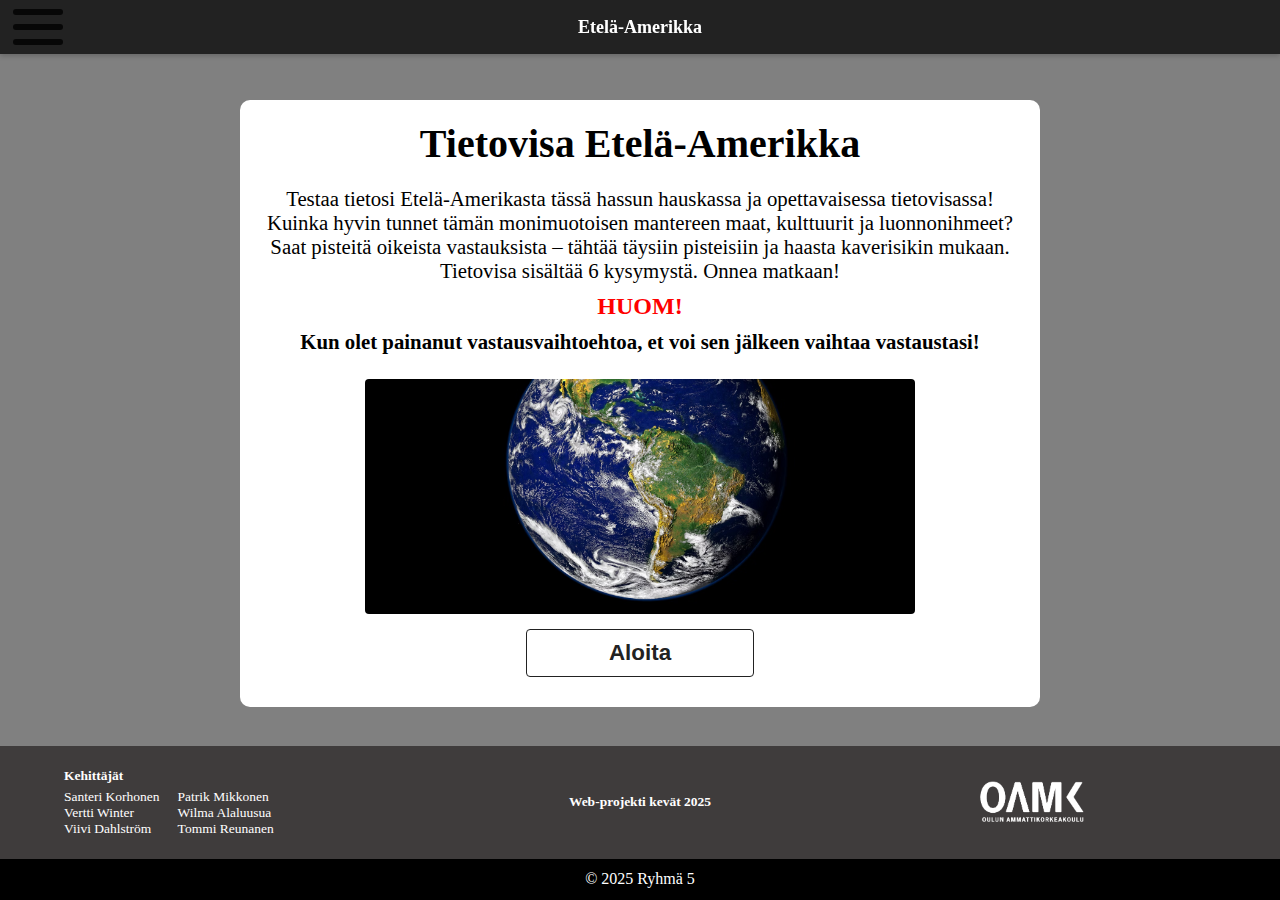
<file: etela-amerikka/ea.html>
<!DOCTYPE html>
<html lang="en">
<head>
    <meta charset="UTF-8">
    <meta name="viewport" content="width=device-width, initial-scale=1.0">
    <title>Etela-Amerikka</title>
    <link rel="stylesheet" href="../css/index.css">
    <link rel="stylesheet" href="../etela-amerikka/ea.css">
    <script src="../js/index.js" defer ></script>
</head>
<body>
    <!--HAMBURGER MENU-->
  <div class="off-screen-menu">
    <ul>
      <li><a href="../index.html">Koti</a></li>
      <li><a href="../pages/info.html">Info</a></li>
      <li><a href="../pages/overview.html">Yhteenveto</a></li>
      <li><a href="../etela-amerikka/ea.html">Etelä-Amerikka</a></li>
    </ul>
  </div>
<nav>
<p></p>
<div class="ham-menu">
    <span></span>
    <span></span>
    <span></span>
</div>
</nav>
<main>
<!--GAME STRATS HERE-->
<div id="start-screen">
  <h1>Tietovisa Etelä-Amerikka</h1>
  <p>Testaa tietosi Etelä-Amerikasta tässä  hassun hauskassa ja opettavaisessa tietovisassa! 
  Kuinka hyvin tunnet tämän monimuotoisen mantereen maat, kulttuurit ja luonnonihmeet? Saat pisteitä oikeista 
  vastauksista – tähtää täysiin pisteisiin ja haasta kaverisikin mukaan. Tietovisa sisältää 6 kysymystä. Onnea matkaan!</p>
  <h3>HUOM!</h3>
  <p> Kun olet painanut vastausvaihtoehtoa, et voi sen jälkeen vaihtaa vastaustasi!</p>
  <img src="../etela-amerikka/images/LRG_GettyImages-91098132.avif" alt="Etelä-Amerikka" class="image">
  <div style="text-align: center;">
    <button id="start-btn">Aloita</button>
  </div>
</div>
<div class="app" id="quiz-container" style="display: none;">
  <h1>MAANOSAMESTARI</h1>
  <div class="quiz">
    <h2 id="question"></h2> <!-- QUESTION WILL APPEAR HERE -->
    <div id="answer-buttons">
      <button class="btn"></button>
      <button class="btn"></button>
      <button class="btn"></button>
      <button class="btn"></button>
    </div>
    <button id="next-btn">Seuraava</button>
  </div>
</div>
<script src="../etela-amerikka/ea.js"></script>
</main>
<footer>
  <div class="info-footer">
    <div class="developers">
      <strong>Kehittäjät</strong>
      <div class="developer-list">
        <div class="column">
          <p>Santeri Korhonen</p>
          <p>Vertti Winter</p>
          <p>Viivi Dahlström</p>
        </div>
        <div class="column">
          <p>Patrik Mikkonen</p>
          <p>Wilma Alaluusua</p>
          <p>Tommi Reunanen</p>
        </div>
      </div>
    </div>
    <div class="project">
      <strong>Web-projekti kevät 2025</strong>
    </div>
    <div class="logo">
      <img src="../etela-amerikka/images/oamk-logo.png" alt="OAMK Logo">
    </div>
  </div>
  <div class="cr-footer">
    <p>&copy; 2025 Ryhmä 5</p>
  </div>
</footer>
</body>
</html>
</file>
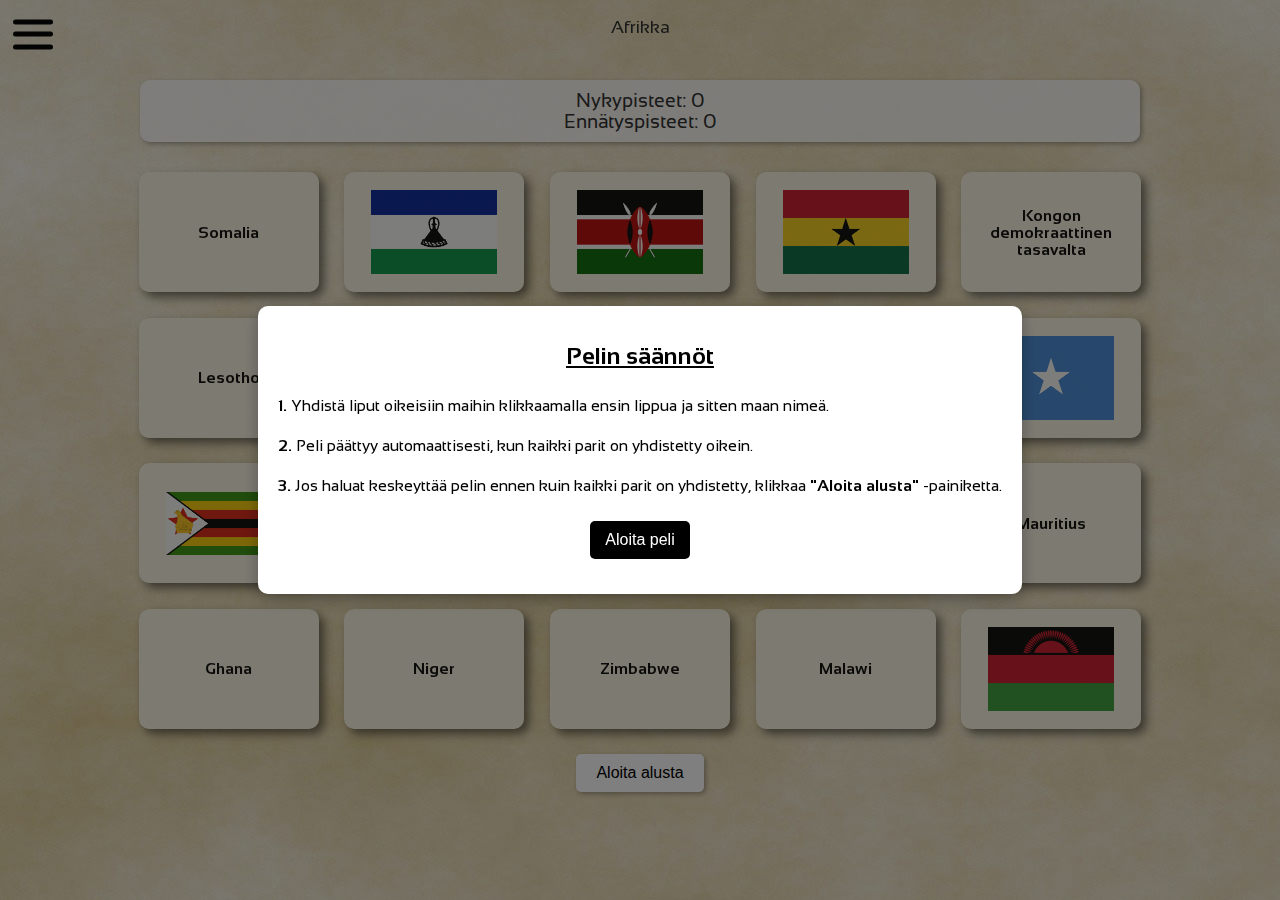
<file: pages/africa.html>
<!DOCTYPE html>
<html lang="en">
<head>
  <meta charset="UTF-8" />
  <meta name="viewport" content="width=device-width, initial-scale=1.0"/>
  <title>Afrikkapeli</title>
  <link rel="stylesheet" href="https://fonts.googleapis.com/css?family=Sansation">
  <link rel="stylesheet" href="../css/africa.css" />
  <script defer src="../js/africa.js"></script>
</head>
<body>

  <!-- Off-screen Menu -->
  <div class="off-screen-menu">
    <ul>
      <li><a href="../index.html">Koti</a></li>
      <li><a href="../pages/info.html">Info</a></li>
      <li><a href="../pages/overview.html">Yhteenveto</a></li>
      <li><a href="../pages/continentgame.html">Maanosapeli</a></li>
      <li><a href="../pages/europegame.html">Eurooppavisa</a></li>
      <li><a href="../pages/ea.html">Etelä-Amerikka</a></li>
      <li><a href="../pages/n-americagame.html">Pohjois-Amerikka</a></li>
      <li><a href="../pages/MemorygameAsia.html">Aasia</a></li>
      <li><a href="../pages/africa.html">Afrikka</a></li>
    </ul>
  </div>

  <!-- Navigation -->
  <nav>
    <p></p>
    <div class="ham-menu" id="hamMenu">
      <span></span>
      <span></span>
      <span></span>
    </div>
  </nav>

  <!-- Game Section -->
  <main>
    <div id="scoreboard">
        <p id="currentScore">Current Score: 0</p>
        <p id="highestScore">Highest Score: 0</p>
    </div>
    <div class="game-wrapper">
    <div class="game-container" id="gameBoard"></div>
      <button id="resetGameButton">Aloita alusta</button>
    </div>
  </main>

  <!-- Game Script -->
  <script src="../js/index.js"></script>
</body>
</html>
</file>
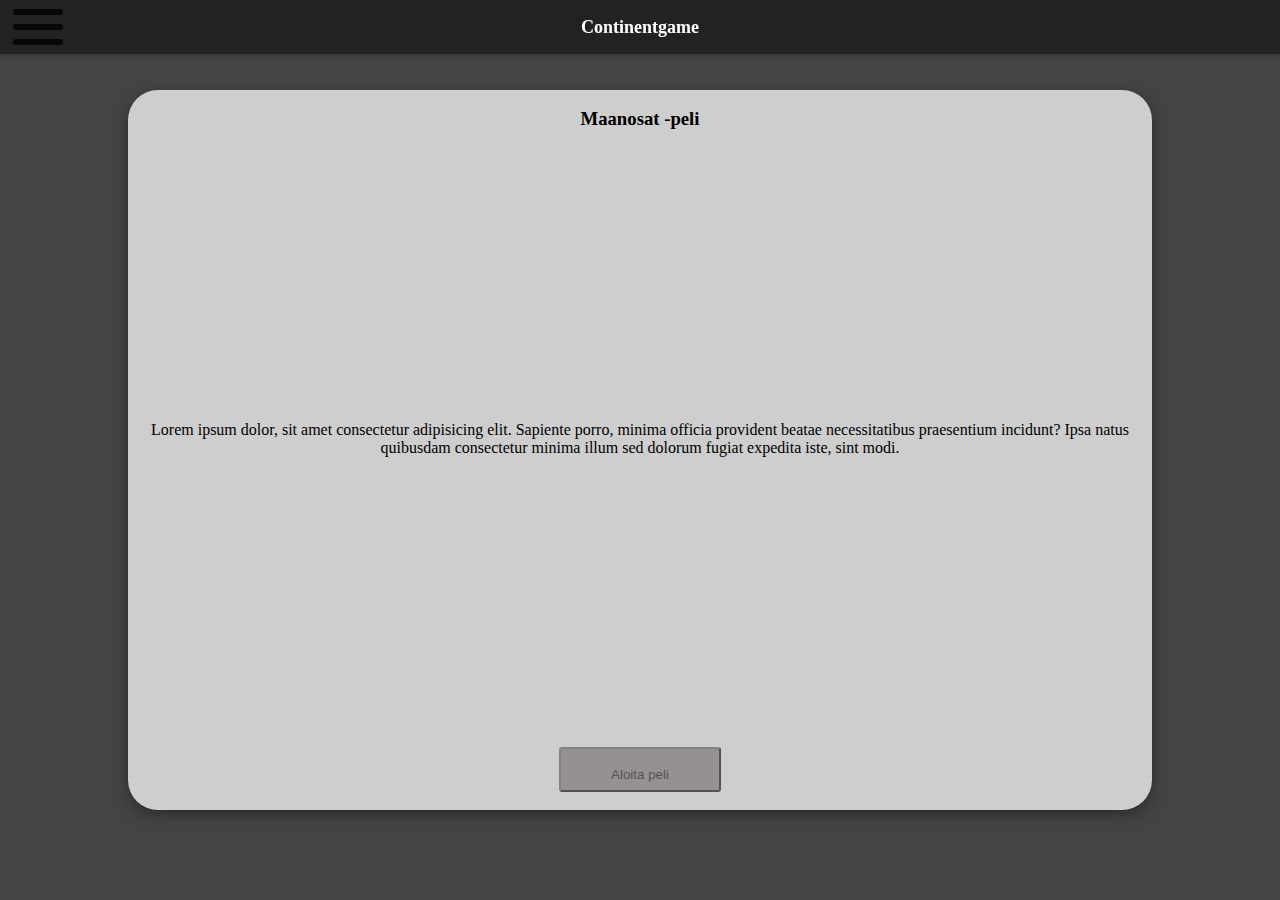
<file: pages/continentgame.html>
<!DOCTYPE html>
<html lang="en">
  <head>
    <meta charset="UTF-8" />
    <meta name="viewport" content="width=device-width, initial-scale=1.0, user-scalable=no">
    <meta name="apple-mobile-web-app-capable" content="yes">
    <meta name="mobile-web-app-capable" content="yes">
    <link rel="stylesheet" href="../css/index.css">
    <link rel="stylesheet" href="../css/continentgame.css">
    <script src="../js/index.js" defer></script>
    <script src="../js/continentgame.js" defer></script>
</head>
<body>
  
  <div class="off-screen-menu">
    <ul>
      <li><a href="../index.html">Koti</a></li>
      <li><a href="../pages/info.html">Info</a></li>
      <li><a href="../pages/overview.html">Yhteenveto</a></li>
      <li><a href="../pages/continentgame.html">Continentgame</a></li>
    </ul>
  </div>

  <nav>
    <p></p>
    <div class="ham-menu">
      <span></span>
      <span></span>
      <span></span>
    </div>
  </nav>

    <div class="game-launcher">
      <h3>Maanosat -peli</h3>
      <p>Lorem ipsum dolor, sit amet consectetur adipisicing elit. Sapiente porro, minima officia provident beatae necessitatibus praesentium incidunt? Ipsa natus quibusdam consectetur minima illum sed dolorum fugiat expedita iste, sint modi.</p>
      <button id="fullscreen-btn">Aloita peli</button>
    </div>

    <div class="wrapper">
      
        
        <img src="../images/worldmap.png" class="map" alt="World Map">
        
        <div id="scoreboard">
          <p>Pisteet: <span id="score"></span></p>
          <button id="submit-btn">Tarkista vastaukset</button>
        </div>
        
        
        <div class="dropzone" id="africa"></div>
        <div class="dropzone" id="asia"></div>
        <div class="dropzone" id="europe"></div>
        <div class="dropzone" id="north-america"></div>
        <div class="dropzone" id="south-america"></div>
        <div class="dropzone" id="australia"></div>
        <div class="dropzone" id="antarctica"></div>

          <div class="draggable-container">
            <p id="drag-africa" class="continent" draggable="true">Afrikka</p>
            <p id="drag-asia" class="continent" draggable="true">Aasia</p>
            <p id="drag-europe" class="continent" draggable="true">Eurooppa</p>
            <p id="drag-north-america" class="continent" draggable="true">Pohjois-Amerikka</p>
            <p id="drag-south-america" class="continent" draggable="true">Etelä-Amerikka</p>
            <p id="drag-australia" class="continent" draggable="true">Australia ja Oseania</p>
            <p id="drag-antarctica" class="continent" draggable="true">Antarktis</p>
          </div>
    </div>
   
      

    <div class="result-overlay" style="display: none;">
      <div class="result-content">
        <h3>Tuloksesi</h3>
        <p id="final-score-text">Sait 0 oikein!</p>
        <button id="save-btn">Tallenna ja jatka</button>
        <button id="retry-btn">Yritä uudelleen</button>
      </div>
    </div>
    
  </body>
</html>
</file>
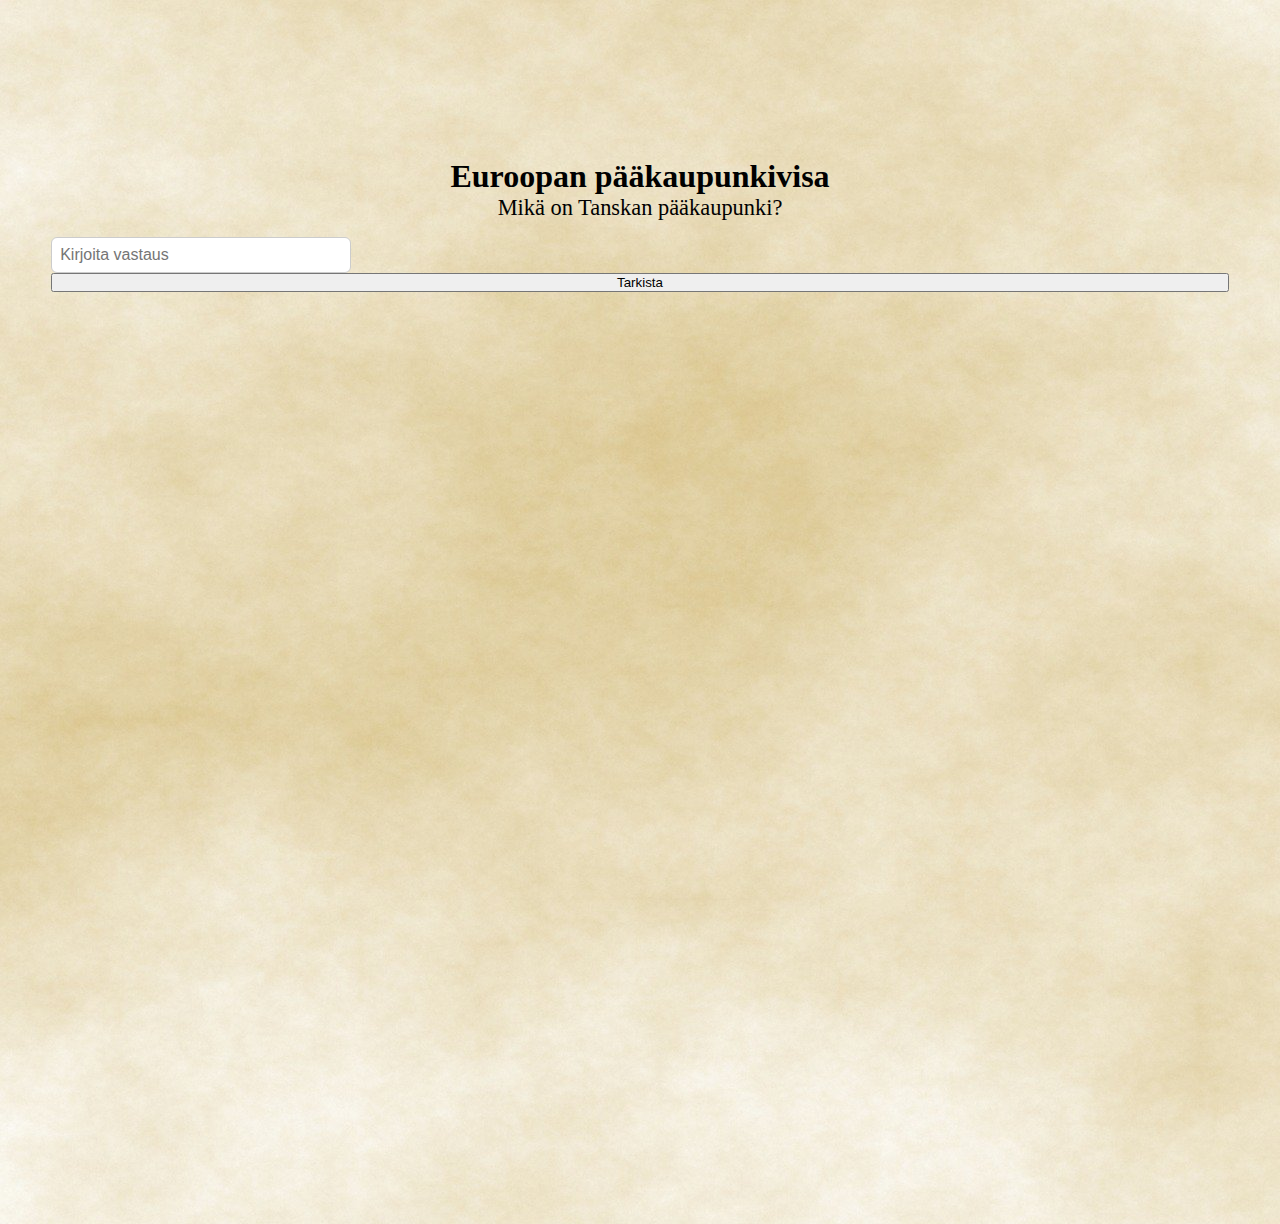
<file: pages/europegame.html>
<!DOCTYPE html>
<html lang="fi">
<head>
    <meta charset="UTF-8">
    <meta name="viewport" content="width=device-width, initial-scale=1.0">
    <title>Eurooppavisa</title>
    <link rel="stylesheet" href="../css/europegame.css">
    <link rel="stylesheet" href="../css/index.css"
    <script src="../js/index.js" defer></script>
    <script src="../js/europegame.js" defer></script>
</head>
<body>
    <h1>Euroopan pääkaupunkivisa</h1>
    <p id="question"></p>
    <input type="text" id="answer" placeholder="Kirjoita vastaus">
    <button onclick="checkAnswer()">Tarkista</button>
    <p id="feedback"></p>
</body>
</file>
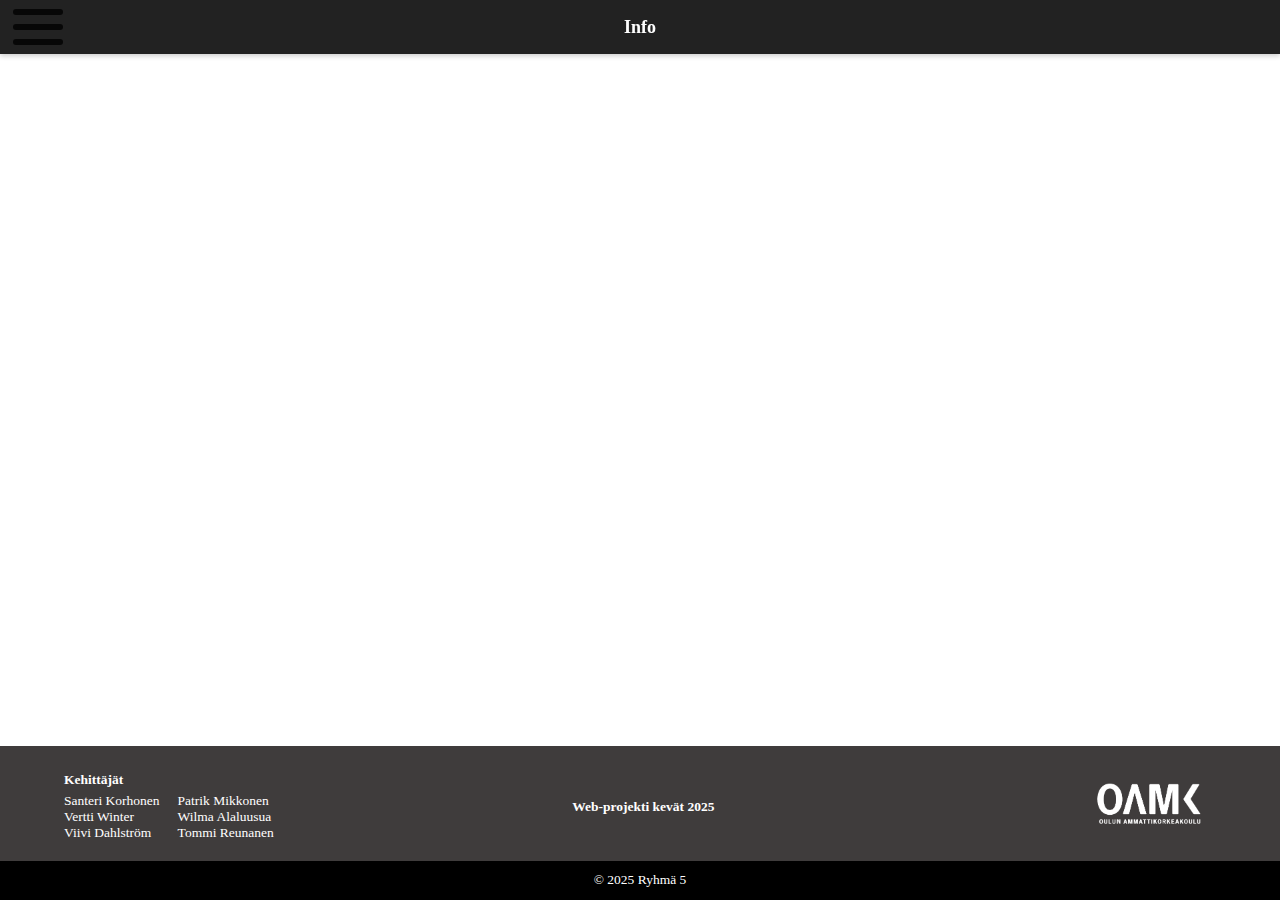
<file: pages/info.html>
<!DOCTYPE html>
<html lang="en">
<head>
    <meta charset="UTF-8">
    <meta name="viewport" content="width=device-width, initial-scale=1.0">
    <title>Document</title>
    <link rel="stylesheet" href="../css/index.css">
    <script src="../js/index.js" defer></script>
</head>
<body>
  <div class="off-screen-menu">
    <ul>
      <li><a href="../index.html">Koti</a></li>
      <li><a href="../pages/info.html">Info</a></li>
      <li><a href="../pages/overview.html">Yhteenveto</a></li>
      <li><a href="../pages/continentgame.html">Continentgame</a></li>
    </ul>
  </div>

  <nav>
    <p></p>
    <div class="ham-menu">
      <span></span>
      <span></span>
      <span></span>
    </div>
  </nav>

  <footer>
    <div class="info-footer">
      <div class="developers">
        <strong>Kehittäjät</strong>
        <div class="developer-list">
            <div class="column">
                <p>Santeri Korhonen</p>
                <p>Vertti Winter</p>
                <p>Viivi Dahlström</p>
            </div>
            <div class="column">
                <p>Patrik Mikkonen</p>
                <p>Wilma Alaluusua</p>
                <p>Tommi Reunanen</p>
            </div>
        </div>
    </div>
    <div class="project">
        <strong>Web-projekti kevät 2025</strong>
    </div>
    <div class="logo">
        <img src="../images/oamk-logo.png" alt="OAMK Logo">
    </div>
    
    <div class="cr-footer">
      <p>&copy; 2025 Ryhmä 5</p>
    </div>
  </footer>

</body>
</html>
</file>
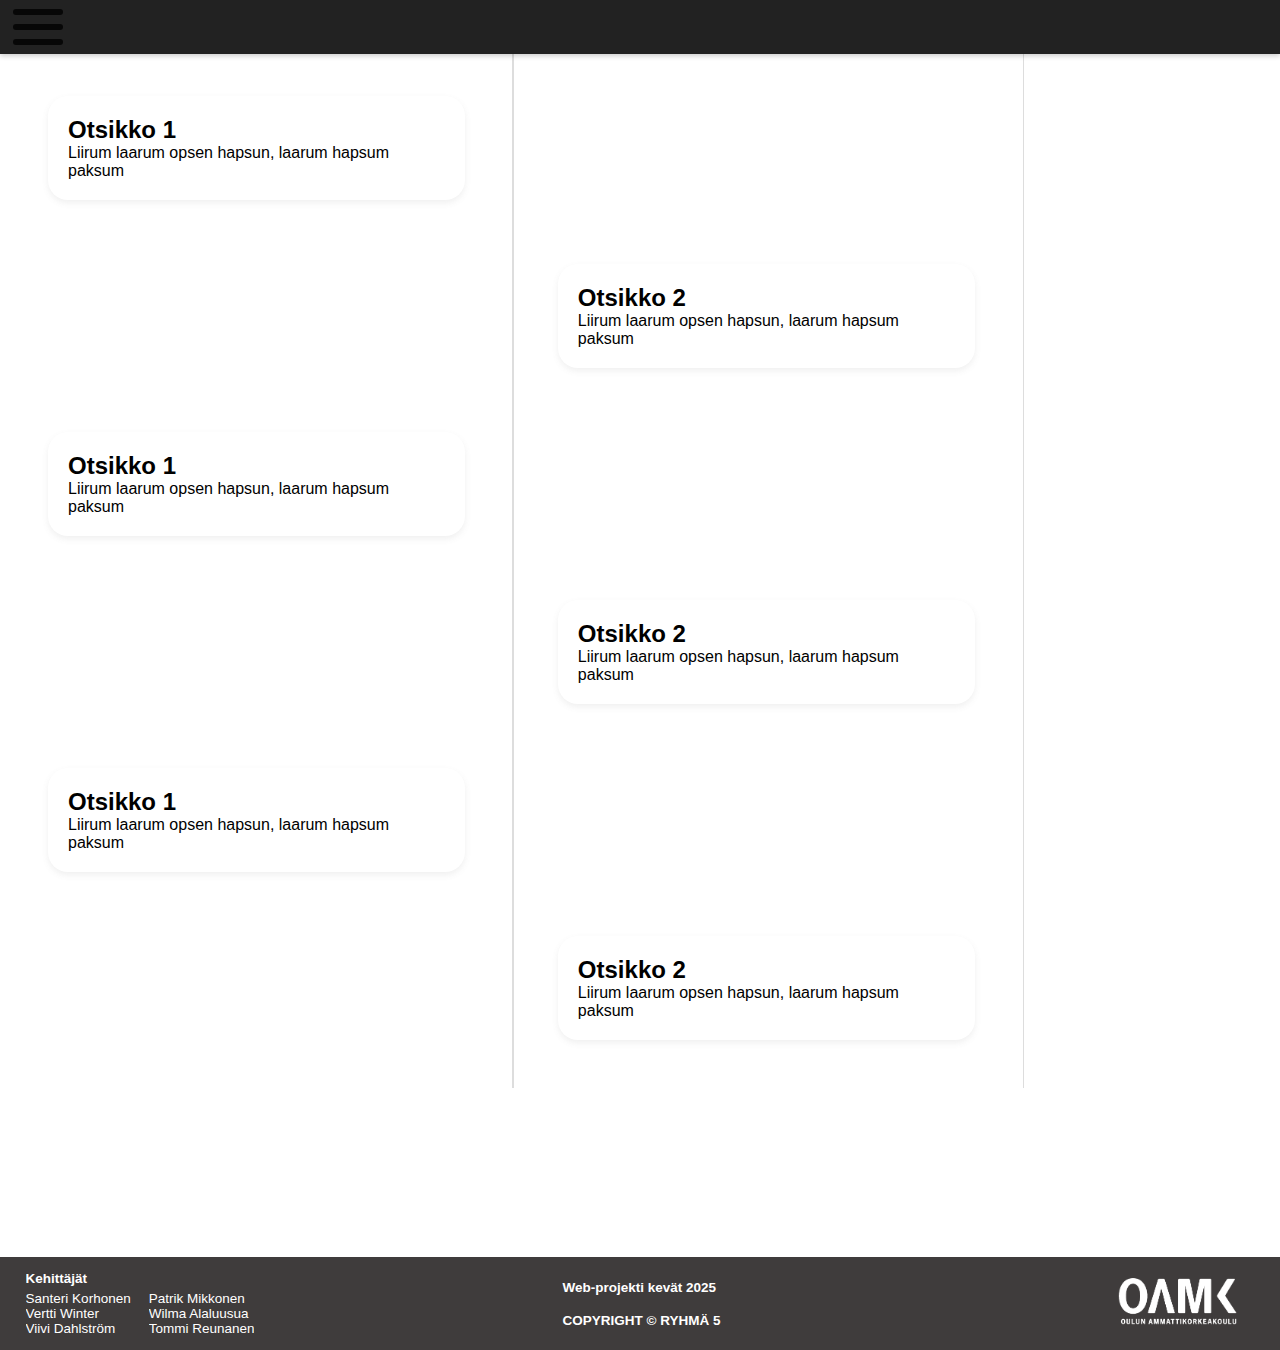
<file: pages/n-americagame.html>
<!DOCTYPE html>
<html lang="en">
<head>
    <meta charset="UTF-8">
    <meta name="viewport" content="width=device-width, initial-scale=1.0">
    <title>Document</title>
    <link rel="stylesheet" href="../css/n-americagame.css">
    <script src="../js/n-americagame.js" defer></script>
</head>
<body>
  <div class="off-screen-menu">
    <ul>
      <li><a href="../index.html">Koti</a></li>
      <li><a href="./pages/info.html">Info</a></li>
      <li><a href="./pages/overview.html">Yhteenveto</a></li>
      <li><a href="./pages/continentgame.html">Continentgame</a></li>
    </ul>
  </div>

  <nav>
    <p></p>
    <div class="ham-menu">
      <span></span>
      <span></span>
      <span></span>
    </div>
  </nav>

  <main>
    <div class="timeline">
      <div class="container left">
        <div class="content">
          <h2>Otsikko 1</h2>
          <p>Liirum laarum opsen hapsun, laarum hapsum paksum</p>
        </div>
      </div>

      <div class="container right">
        <div class="content">
          <h2>Otsikko 2</h2>
          <p>Liirum laarum opsen hapsun, laarum hapsum paksum</p>
        </div>
      </div>
      <div class="container left">
        <div class="content">
          <h2>Otsikko 1</h2>
          <p>Liirum laarum opsen hapsun, laarum hapsum paksum</p>
        </div>
      </div>

      <div class="container right">
        <div class="content">
          <h2>Otsikko 2</h2>
          <p>Liirum laarum opsen hapsun, laarum hapsum paksum</p>
        </div>
      </div>
      <div class="container left">
        <div class="content">
          <h2>Otsikko 1</h2>
          <p>Liirum laarum opsen hapsun, laarum hapsum paksum</p>
        </div>
      </div>

      <div class="container right">
        <div class="content">
          <h2>Otsikko 2</h2>
          <p>Liirum laarum opsen hapsun, laarum hapsum paksum</p>
        </div>
      </div>
    </div>
  </main>

  <footer>
    <div class="info-footer">
      <div class="developers">
        <strong>Kehittäjät</strong>
        <div class="developer-list">
            <div class="column">
                <p>Santeri Korhonen</p>
                <p>Vertti Winter</p>
                <p>Viivi Dahlström</p>
            </div>
            <div class="column">
                <p>Patrik Mikkonen</p>
                <p>Wilma Alaluusua</p>
                <p>Tommi Reunanen</p>
            </div>
        </div>
    </div>
    <div class="project">
      <strong>Web-projekti kevät 2025</strong>
      <p>COPYRIGHT &copy; RYHMÄ 5</p>
    </div>
    <div class="logo">
        <img src="../images/oamk-logo.png" alt="OAMK Logo">
  </footer>

</body>
</html>
</file>
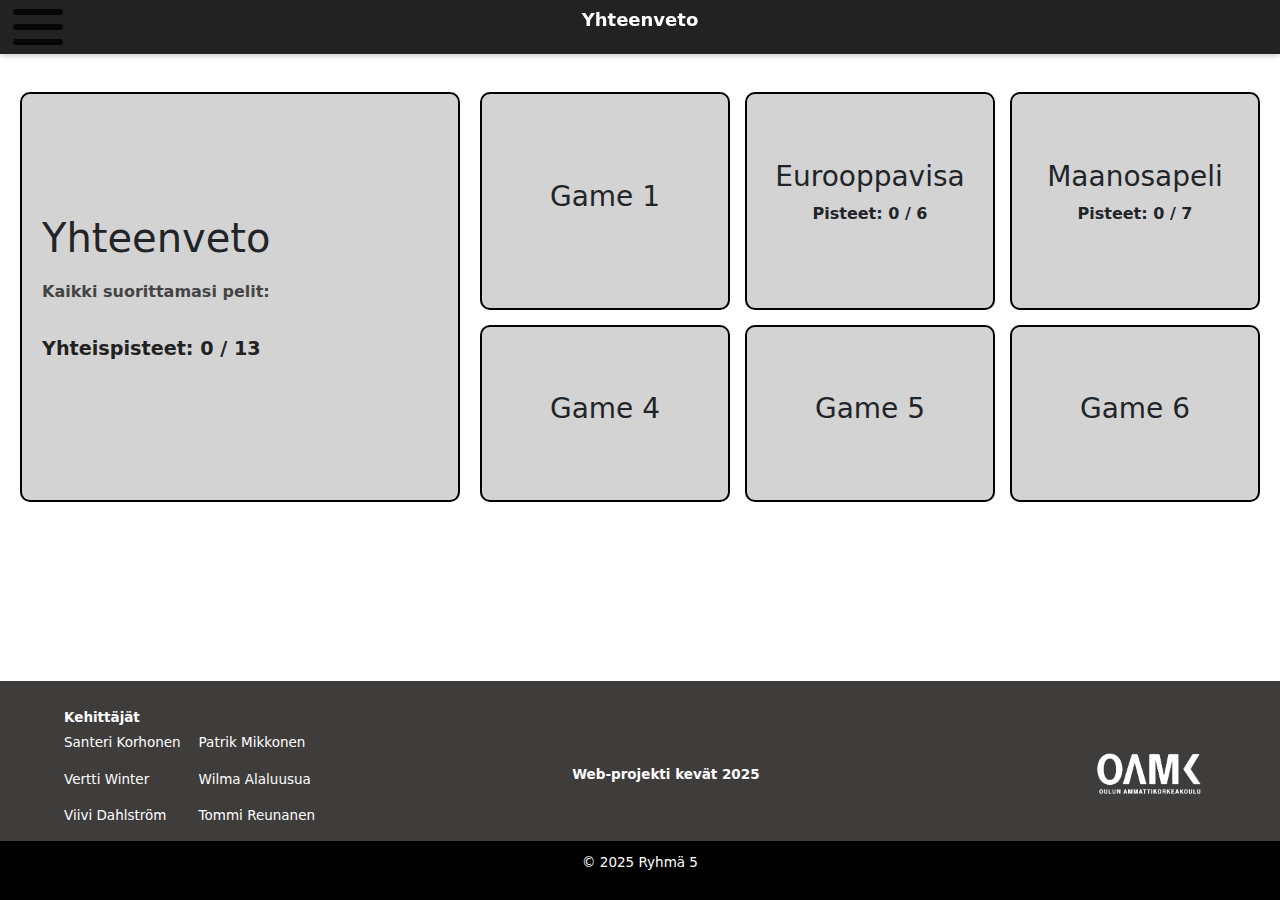
<file: pages/overview.html>
<!DOCTYPE html>
<html lang="en">
<head>
    <meta charset="UTF-8">
    <meta name="viewport" content="width=device-width, initial-scale=1.0">
    <title>Document</title>
    <link rel="stylesheet" href="../css/index.css">
    <link rel="stylesheet" href="../css/overview.css">
    <script src="../js/index.js" defer></script>
    <script src="../js/overview.js" defer></script>
    <link href="https://cdn.jsdelivr.net/npm/bootstrap@5.3.3/dist/css/bootstrap.min.css" rel="stylesheet" integrity="sha384-QWTKZyjpPEjISv5WaRU9OFeRpok6YctnYmDr5pNlyT2bRjXh0JMhjY6hW+ALEwIH" crossorigin="anonymous">
</head>
<body>
  <div class="off-screen-menu">
    <ul>
      <li><a href="../index.html">Koti</a></li>
      <li><a href="../pages/info.html">Info</a></li>
      <li><a href="../pages/overview.html">Yhteenveto</a></li>
      <li><a href="../pages/continentgame.html">Continentgame</a></li>
      <li><a href="../pages/europegame.html">Eurooppavisa</a></li>
    </ul>
  </div>

  <nav>
    <p></p>
    <div class="ham-menu">
      <span></span>
      <span></span>
      <span></span>
    </div>
  </nav>

  <div class="summary-layout">
    <!--iso laatikko -->
    <div class="summary-box">
      <h1>Yhteenveto</h1>
      <p class="summary-description">Yhteispisteet kaikista peleistä</p>
      <p class="total-score">Yhteispisteet: 0 / 0</p> <!-- js päivittää tämän -->
    </div>
  
    <!-- pienet laatikot -->
    <div class="games-grid">
      <div class="box"><h3>Game 1</h3></div>
      <div class="box"><h3>Game 2</h3></div>
      <div class="box"><h3>Game 3</h3></div>
      <div class="box"><h3>Game 4</h3></div>
      <div class="box"><h3>Game 5</h3></div>
      <div class="box"><h3>Game 6</h3></div>
    </div>
  </div>
  

  <script src="https://cdn.jsdelivr.net/npm/bootstrap@5.3.3/dist/js/bootstrap.bundle.min.js" integrity="sha384-YvpcrYf0tY3lHB60NNkmXc5s9fDVZLESaAA55NDzOxhy9GkcIdslK1eN7N6jIeHz" crossorigin="anonymous"></script>
</body>
  <footer>
    <div class="info-footer">
      <div class="developers">
        <strong>Kehittäjät</strong>
        <div class="developer-list">
            <div class="column">
                <p>Santeri Korhonen</p>
                <p>Vertti Winter</p>
                <p>Viivi Dahlström</p>
            </div>
            <div class="column">
                <p>Patrik Mikkonen</p>
                <p>Wilma Alaluusua</p>
                <p>Tommi Reunanen</p>
            </div>
        </div>
    </div>
    <div class="project">
        <strong>Web-projekti kevät 2025</strong>
    </div>
    <div class="logo">
        <img src="../images/oamk-logo.png" alt="OAMK Logo">
    </div>
    
    <div class="cr-footer">
      <p>&copy; 2025 Ryhmä 5</p>
    </div>
  </footer>

</body>
</html>
</file>
<file: css/index.css>
/* base styles */
* {
    margin: 0;
    padding: 0;
    box-sizing: border-box;
    list-style: none;
    text-decoration: none;
}
body {
    margin-top: 6vh; /* to avoid nav overlap */
}

a {
    color: white;
}
a:visited {
    color: white;
}
a:hover {
    color: #6F86FF;
}

/* off-screen-menu */
.off-screen-menu {
    background-color:  rgb(49, 49, 49);
    height: 100vh;
    width: 100%;
    max-width: 450px;
    position: fixed;
    top: 0;
    left: -450px;
    display: flex;
    flex-direction: column;
    align-items: center;    
    justify-content: center;
    text-align: center;
    font-size: 3vh;
    transition: .3s ease;
    z-index: 1000;
    
}
.off-screen-menu.active {
    left: 0;
}

/* nav */
nav {
    padding: 1rem;
    display: flex;
    position: fixed;
    top: 0;
    left: 0;
    width: 100%;
    height: 6vh; 
    background-color: #222; 
    color: white;
    align-items: center;
    justify-content: center;
    font-size: 18px;
    font-weight: bold;
    box-shadow: 0 2px 5px rgba(0, 0, 0, 0.2);
    z-index: 1000; 
}

/* ham menu parent*/
.ham-menu {
    height: 60px;
    width: 50px;
    position: fixed;
    left: 1%;
    padding: 1%;
    z-index: 1000;
}

/* ham menu child */
.ham-menu span {
    height: 10%;
    width: 100%;
    background-color: #070707;
    border-radius: 25px;
    position: absolute;
    left: 50%;
    top: 50%;
    transform: translate(-50%, -50%);
    transition: .3s ease;
}
.ham-menu span:nth-child(1) {
    top: 25%;
}
.ham-menu span:nth-child(3) {
    top: 75%;
}
.ham-menu.active span {
    background-color: white;
}
.ham-menu.active span:nth-child(1) {
    top: 50%;
    transform: translate(-50%, -50%) rotate(45deg);
}
.ham-menu.active span:nth-child(2) {
    opacity: 0;
}
.ham-menu.active span:nth-child(3) {
    top: 50%;
    transform: translate(-50%, -50%) rotate(-45deg);
}

/*footer---------------------------------------------------------------------------------------------------------*/

.info-footer {
    font-size: 1.5vh;
    display: flex;
    justify-content: center;
    align-items: center;
    
    background-color: #3f3c3c;
    color: white;
    padding: 2% 5%;
    margin-bottom: 1.2%;
    position:fixed;
    bottom: 2%;
    width: 100%;
   
}

.developers {
    flex: 1;
}

.developer-list {
    display: flex;
    gap: 2vh;
    margin-top: 5px;
}

.column {
    display: flex;
    flex-direction: column;
}

.project {
    font-weight: bold;
    flex: 1;
}

.logo img {
    max-height: 7vh;
    flex: 1;
}

/* copyright footer*/
.cr-footer {
    background-color: #000000;
    color: white;
    padding: 0.9% 0;
    position: fixed;
    left: 0;
    bottom: 0;
    width: 100%;
    text-align: center;
    
}
</file>
<file: etela-amerikka/ea.css>
*{
    margin: 0;
    padding: 0;
    box-sizing: border-box;
}
html, body{
    height: 100%;
    margin: 0;
    padding: 0;
}
body{
    background-color: grey;
    display: flex;
    flex-direction: column;
    min-height: 100vh;
}
main{
    flex: 1;
}
#start-screen{
    background: white;
    width: 90%;
    max-width: 800px;
    margin: 100px auto 0;
    border-radius: 10px;
    padding: 20px;
}
#start-screen h1{
    font-size: 2.5em;
    text-align: center;
    padding-bottom: 10px;
}
#start-screen p{
    font-size: 1.3em;
    text-align: center;
    margin: 10px 0;
}
p:nth-child(4){
    font-weight: bold;
    padding-bottom: 10px;
}
#start-screen h3{
    font-size: 1.5em;
    text-align: center;
    color: red;
}
.app{
    background: white;
    width: 90%;
    max-width: 800px;
    min-height: 70vh;
    margin: 100px auto 50px;
    border-radius: 10px;
    padding: 20px;
}
#start-btn{
    background: #fff;
    color: #222;
    font-weight: 600;
    font-size: 1.4em;
    width: 30%;
    border: 1px solid #222;
    padding: 10px;
    display: block;
    margin: 10px auto;
    border-radius: 4px;
    cursor: pointer;
    transition: all .3s;
}
#start-btn:hover:not([disabled]){
    background: #222;
    color: #fff;
}
.app h1{
    font-size: 2.5em;
    font-weight: 600;
    border-bottom: 1px solid #333;
    padding-bottom: 20px;
    text-align: center;
}
.quiz{
    padding: 20px 0; /* padding top and sideways */
}
.quiz h2{
    font-size: 1.5em;
    font-weight: 600;
}
.btn{
    background: #fff;
    color: #222;
    font-weight: 500;
    width: 100%;
    border: 1px solid #222;
    padding: 10px;
    margin: 5px 0;
    text-align: left;
    font-weight: 600;
    border-radius: 4px;
    cursor: pointer;
    transition: all .3s;
}
.btn:hover:not([disabled]){ /* hover-efekti vain kun painike on valittavissa */
    background: #222;
    color: #fff;
}
.btn:disabled{
    cursor: not-allowed; /* ei voi klikata */
}
#next-btn{
    background: #fff;
    color: #222;
    font-weight: 600;
    font-size: 1.4em;
    width: 30%;
    border: 1px solid #222;
    padding: 10px;
    display: block;
    margin: 10px auto;
    border-radius: 4px;
    cursor: pointer;
    transition: all .3s;
    display: none; /* Seuraava -painike piilossa niin kauan kun käyttäjä antaa vastauksen */
}
#next-btn:hover:not([disabled]){
    background: #222;
    color: #fff;
}
#home-btn{ 
    background: #fff;
    color: #222;
    font-weight: 600;
    font-size: 1.4em;
    width: 30%;
    border: 1px solid #222;
    padding: 10px;
    display: block;
    margin: 10px auto;
    border-radius: 4px;
    cursor: pointer;
    transition: all .3s;
}
#home-btn:hover:not([disabled]){
    background: #222;
    color: #fff;
}

#score-text{
    font-size: 2em;
    text-align: center;
    font-weight: bold;
    color: #222;
    margin-bottom: 20px;
}

.correct{
    background: #9aeabc;
}
.incorrect{
    background: #ffb3b3;
}
.image, .question-image, img{
    display: block;
    width: 100%;
    max-width: 550px;
    max-height: 350px;
    margin: 15px auto;
    border-radius: 4px;
}
.answer-message{
/* Text for correct/incorrect answer*/
    font-size: 1.5em;
    font-weight: 600;
    text-align: center;
    margin: 20px 0;
}

/* FOOTER */
footer{
    margin: 0;
    padding: 0;
}
.info-footer {
    font-size: 1.5vh;
    display: flex;
    justify-content: space-between;
    align-items: center;
    background-color: #3f3c3c;
    color: white;
    padding: 10px 5%;
    width: 100%;
    flex-wrap: wrap;
    column-gap: 20px;
    position: static;
    margin-bottom: 0;
}
.developers {
    flex: 1;
    width: 33%;
}
.developer-list {
    display: flex;
    gap: 2vh;
    margin-top: 5px;
}
.column {
    display: flex;
    flex-direction: column;
}
.project {
    font-weight: bold;
    flex: 1;
    text-align: center;
    width: 33%;
}
.logo{
    flex: 1;
    display: flex;
    justify-content: flex-end;
    align-items: center;
    width: 33%;
    text-align: right;
}
.logo img {
    max-height: 7vh;
    height: auto;
    width: auto;
    object-fit: contain;;
}
.cr-footer {
    background-color: #000000;
    color: white;
    width: 100%;
    text-align: center;
    position: static;
}
@media (max-width: 768px) {
    .app {
      margin-bottom: 50px;
    }
    #start-screen p {
      font-size: 1.2em;
    }
    #start-screen h1 {
      font-size: 2em;
    }
    #start-screen h3 {
      font-size: 1.2em;
    }
  }
</file>
<file: css/continentgame.css>
html, body {
    margin: 0;
    padding: 0;
    overflow: hidden; /* prevents scroll */
  }
  
body {
    text-align: center;
    background-color: #444;
}

.game-launcher {
    position: absolute;
    top: 10%;
    left: 10%;
    width: 80%;
    height: 80%;
    padding: 2vh;
    border-radius: 30px;
    background-color: rgb(206, 206, 206);
    box-shadow: 0 4px 8px 0 rgba(0, 0, 0, 0.2), 0 6px 20px 0 rgba(0, 0, 0, 0.19);
    display: flex;
    flex-direction: column;
    justify-content: space-between; 
    align-items: center;
    z-index: 999;
}

body.mobile .game-launcher {
    position: absolute;
    top: 15%;
    left: 10%;
    width: 80%;
    height: 80%;
    padding: 2vh;
    border-radius: 30px;
    background-color: rgb(206, 206, 206);
    box-shadow: 0 4px 8px 0 rgba(0, 0, 0, 0.2), 0 6px 20px 0 rgba(0, 0, 0, 0.19);
    display: flex;
    flex-direction: column;
    justify-content: space-between; 
    align-items: center;
    z-index: 999;
}

.result-overlay {
    display: none;
    position: absolute;
    top: 25%;
    left: 25%;
    width: 50%;
    height: 50%;
    padding: 2vh;
    border-radius: 30px;
    background-color: rgb(206, 206, 206);
    box-shadow: 0 4px 8px 0 rgba(0, 0, 0, 0.2), 0 6px 20px 0 rgba(0, 0, 0, 0.19);
    display: flex;
    flex-direction: column;
    justify-content: center;
    align-items: center;
    z-index: 999;
}

#save-btn {
  padding: 10px 20px;
  font-size: 1rem;
  background-color: #444;
  color: white;
  border: none;
  border-radius: 5px;
  cursor: pointer;
}
#retry-btn {
  padding: 10px 20px;
  font-size: 1rem;
  background-color: #444;
  color: white;
  border: none;
  border-radius: 5px;
  cursor: pointer;
}

#fullscreen-btn {
    bottom: 5%;
    background-color:rgb(112, 105, 105);
    border-radius: 3px;
    height: 5vh;
    width: 18vh;
    padding: 2vh;
    opacity: 0.6;
    transition: 0.2s;
    justify-self: center;
    z-index: 999;
}

body.mobile #fullscreen-btn {
    bottom: 6%;
    background-color:rgb(112, 105, 105);
    border-radius: 3px;
    height: 9vh;
    width: 25vh;
    padding: 2vh;
    opacity: 0.6;
    transition: 0.2s;
    justify-self: center;
    z-index: 999;
}

#fullscreen-btn:hover {
    opacity: 1;
    bottom: 5%;
    background-color:rgb(112, 105, 105);
    box-shadow: 0 8px 16px 0 rgba(0,0,0,0.2), 0 6px 20px 0 rgba(0,0,0,0.19);
    font-weight: bold;
  }

  #scoreboard {
    position: absolute;
    top: 7%;
    left: 80%;
    background-color: #f0f0f0;
    padding: 2vh 10vh;
    border-radius: 10px;
    display: inline-block;
    font-size: 1.2rem;
  }
  #score {
    font-size: 5vh;
  }

  #submit-btn {
    padding: 10px 20px;
    font-size: 1rem;
    background-color: #444;
    color: white;
    border: none;
    border-radius: 5px;
    cursor: pointer;
  }

.map {
    border-radius: 50%;
    margin-top: 7vh;
    width: 90%;
    box-shadow: 0 4px 8px 0 rgba(0, 0, 0, 0.2), 0 6px 20px 0 rgba(0, 0, 0, 0.19);
    
}
.continent {
    display: flex;
    justify-content: center;
    align-items: center;
    text-align: center;
    background: rgb(24, 131, 42);
    border-radius: 10px;
    box-shadow: rgba(0, 0, 0, 0.17) 0px -23px 25px 0px inset,
        rgba(0, 0, 0, 0.15) 0px -36px 30px 0px inset,
        rgba(0, 0, 0, 0.1) 0px -79px 40px 0px inset,
        rgba(0, 0, 0, 0.06) 0px 2px 1px,
        rgba(0, 0, 0, 0.09) 0px 4px 2px,
        rgba(0, 0, 0, 0.09) 0px 8px 4px,
        rgba(0, 0, 0, 0.09) 0px 16px 8px,
        rgba(0, 0, 0, 0.09) 0px 32px 16px;
    width: 15vh;
    height: 6vh;
    cursor: grab;
}

.dropzone {
    position: absolute;
    display: flex;
    align-items: center;
    justify-content: center;
    width: 15vh;
    height: 6vh;
    background: rgba(255, 255, 255, 0.5);
    border: 1px dashed black;
    border-radius: 10px;
    transform: translate(-50%, -50%);
}

#africa {
    top: 45%;
    left: 55%;
    transform: translate(-50%, -50%);
}
#asia {
    top: 25%;
    left: 72%;
    transform: translate(-50%, -50%);
}

#europe {
    top: 20%;
    left: 55%;
    transform: translate(-50%, -50%);
}

#north-america {
    top: 25%;
    left: 25%;
    transform: translate(-50%, -50%);
}

#south-america {
    top: 55%;
    left: 35%;
    transform: translate(-50%, -50%);
}

#australia {
    top: 66%;
    left: 85%;
    transform: translate(-50%, -50%);
}

#antarctica {
    top: 93%;
    left: 50%;
    transform: translate(-50%, -50%);
}

.draggable-container {
    position: absolute;
    top: 25%;
    left: 10%;
    display: grid;
    grid-template-columns: 1fr;
    gap: 10px;
    align-items: center;
    z-index: 998;
}

.continent .dragging {
    z-index: 999;
    pointer-events: none;
}

.wrapper {
    display: none;
    width: 100vw;
    height: 100vh;
    overflow: hidden;
  }
  
body.mobile .dropzone {
    width: 25vh;
    height: 10vh;
    border: 1px dashed black;
    border-radius: 10px;
}

body.mobile .map {
    width: 85%;
    box-shadow: 0 4px 8px 0 rgba(0, 0, 0, 0.2), 0 6px 20px 0 rgba(0, 0, 0, 0.19);  
}

body.mobile .continent {  
    border-radius: 10px;
    width: 25vh;
    height: 10vh;
    cursor: grab;
}

.mobile-drag {
    pointer-events: none;
    opacity: 0.9;
    border: 2px dashed #444;
  }
  
body.mobile .draggable-container {
    position: absolute;
    display: grid;
    top: 18%;
    left: 5%;
    gap: 5px;
    align-items: center;
    z-index: 998;
    font-size: 2.5vh;
}

body.mobile #scoreboard {
    position: absolute;
    top: 7%;
    left: 80%;
    background-color: #f0f0f0;
    padding: 2vh 2vh;
    border-radius: 10px;
    display: inline-block;
    font-size: 1.2rem;
  }
body.mobile #submit-btn {
    padding: 10px 20px;
    font-size: 1rem;
    background-color: #444;
    color: white;
    border: none;
    border-radius: 5px;
    cursor: pointer;
  }
</file>
<file: css/europegame.css>
body::before {
  display: none;
}
.quiz-box {
  background-color: white;
  padding: 3rem 2rem;
  margin: 4rem auto;
  width: 90%;
  max-width: 1000px;
  border-radius: 16px;
  box-shadow: 0 6px 16px rgba(0, 0, 0, 0.15);
  text-align: center;
}

.quiz-box {
  opacity: 0;
  }
  
  .quiz-box.show {
  opacity: 1;
  animation: fadeIn 1s ease forwards;
  }
    
.quiz-image {
  width: 80%;
  max-width: 300px;
  margin: 0 auto 20px auto;
  display: block;
  padding-top: 5vh;
}

html, body {
  height: 100%;
  margin: 0;
  display: flex;
  flex-direction: column;

}

body {
  background-image: url('../images/paper.jpg');/*Image by <a href="https://pixabay.com/users/alsterkoralle-1528738/?utm_source=link-attribution&utm_medium=referral&utm_campaign=image&utm_content=2076335">alsterkoralle</a> from <a href="https://pixabay.com//?utm_source=link-attribution&utm_medium=referral&utm_campaign=image&utm_content=2076335">Pixabay</a>*/
  text-align: center;
  min-height: 130vh; 
  padding: 8vh 4vw 25vh;
  margin: 0;
  display: flex;
  flex-direction: column;
}


h1 {
  margin-top: 2rem;
  font-size: 2rem;
}

p {
  font-size: 1.5em;
}

#start-screen {
  margin-top: 2rem;
}

#start-btn {
  margin-top: 1rem;
  padding: 0.6rem 1.2rem;
  font-size: 1.3rem;
  background-color: #1a1a2e;;
  color: white;
  border: none;
  border-radius: 8px;
  cursor: pointer;
}

#start-btn:hover {
  transform: translateY(-3px);
  border: 2px solid white;
  box-shadow:
  -4px -4px 8px rgba(255, 255, 255, 0.1),
  4px 4px 8px rgba(0, 0, 0, 0.4);
}

#quiz-section {
  margin-top: 2rem;
}

#question {
  font-size: 1.4rem;
  margin-bottom: 1rem;
}

#answer {
  padding: 0.5rem;
  font-size: 1rem;
  width: 60%;
  max-width: 300px;
  border: 1px solid #ccc;
  border-radius: 6px;
}

#check-btn {
  margin-left: 0.5rem;
  padding: 0.5rem 1rem;
  font-size: 1.2rem;
  background-color: #1a1a2e;;
  color: white;
  border: none;
  border-radius: 6px;
  cursor: pointer;
}

#check-btn:hover {
  transform: translateY(-3px);
  border: 2px solid white;
  box-shadow:
  -4px -4px 8px rgba(255, 255, 255, 0.1),
  4px 4px 8px rgba(0, 0, 0, 0.4);
}

#feedback {
  margin-top: 1rem;
  font-weight: bold;
  font-size: 1.1rem;
}

@media (max-width: 768px) {
  .quiz-box {
    padding: 1rem;
    margin: 1rem;
    max-width: 90%;
  }

  .quiz-image {
    width: 90%;
    max-width: 250px;
    padding-top: 2vh;
  }

  body {
    padding: 5vh 4vw;
    padding-bottom: 20vh; 
  }

  #answer {
    width: 80%;
  }
}

.quiz-box {
  background-color: white;
  padding: 3rem 2rem;
  margin: 4rem auto;
  width: 90%;
  max-width: 1000px;
  border-radius: 16px;
  box-shadow: 0 6px 16px rgba(0, 0, 0, 0.15);
  text-align: center;
}

.quiz-box {
  opacity: 0;
  }
  
  .quiz-box.show {
  opacity: 1;
  animation: fadeIn 1s ease forwards;
  }
    
.quiz-image {
  width: 80%;
  max-width: 300px;
  margin: 0 auto 20px auto;
  display: block;
  padding-top: 5vh;
}

html, body {
  height: 100%;
  margin: 0;
  display: flex;
  flex-direction: column;
}

body {
  background-image: url('../images/paper.jpg');/*Image by <a href="https://pixabay.com/users/alsterkoralle-1528738/?utm_source=link-attribution&utm_medium=referral&utm_campaign=image&utm_content=2076335">alsterkoralle</a> from <a href="https://pixabay.com//?utm_source=link-attribution&utm_medium=referral&utm_campaign=image&utm_content=2076335">Pixabay</a>*/
  text-align: center;
  min-height: 130vh; 
  padding: 8vh 4vw 25vh;
  margin: 0;
  display: flex;
  flex-direction: column;
}


h1 {
  margin-top: 2rem;
  font-size: 2rem;
}

p {
  font-size: 1.5em;
}

#start-screen {
  margin-top: 2rem;
}

#start-btn {
  margin-top: 1rem;
  padding: 0.6rem 1.2rem;
  font-size: 1.3rem;
  background-color: #1a1a2e;;
  color: white;
  border: none;
  border-radius: 8px;
  cursor: pointer;
}

#start-btn:hover {
  transform: translateY(-3px);
  border: 2px solid white;
  box-shadow:
  -4px -4px 8px rgba(255, 255, 255, 0.1),
  4px 4px 8px rgba(0, 0, 0, 0.4);
}

#quiz-section {
  margin-top: 2rem;
}

#question {
  font-size: 1.4rem;
  margin-bottom: 1rem;
}

#answer {
  padding: 0.5rem;
  font-size: 1rem;
  width: 60%;
  max-width: 300px;
  border: 1px solid #ccc;
  border-radius: 6px;
}

#check-btn {
  margin-left: 0.5rem;
  padding: 0.5rem 1rem;
  font-size: 1.2rem;
  background-color: #1a1a2e;;
  color: white;
  border: none;
  border-radius: 6px;
  cursor: pointer;
}

#check-btn:hover {
  transform: translateY(-3px);
  border: 2px solid white;
  box-shadow:
  -4px -4px 8px rgba(255, 255, 255, 0.1),
  4px 4px 8px rgba(0, 0, 0, 0.4);
}

#feedback {
  margin-top: 1rem;
  font-weight: bold;
  font-size: 1.1rem;
}

@media (max-width: 768px) {
  .quiz-box {
    padding: 1rem;
    margin: 1rem;
    max-width: 90%;
  }

  .quiz-image {
    width: 90%;
    max-width: 250px;
    padding-top: 2vh;
  }

  body {
    padding: 5vh 4vw;
    padding-bottom: 20vh; 
  }

  #answer {
    width: 80%;
  }
}
</file>
<file: css/n-americagame.css>
body {
    min-height: 150vh;
    position: relative;
}
/* base styles */
* {
    font-family: Arial, sans-serif; /*placeholder font*/
    margin: 0;
    padding: 0;
    box-sizing: border-box;
    list-style: none;
    text-decoration: none;
    overflow-y: auto;
}

a {
    color: white;
}
a:visited {
    color: white;
}
a:hover {
    color: #6F86FF;
}

/* off-screen-menu -------------------------------------------------------------------------*/
.off-screen-menu {
    background-color:  rgb(49, 49, 49);
    height: 100vh;
    width: 100%;
    max-width: 400px;
    position: fixed;
    top: 0;
    left: -400px;
    display: flex;
    flex-direction: column;
    align-items: center;    
    justify-content: center;
    text-align: center;
    font-size: 3vh;
    transition: .3s ease;
    z-index: 1000;
    
}
.off-screen-menu.active {
    left: 0;
}

/* nav-bar ------------------------------------------------------------------------------*/
nav {
    padding: 1rem;
    display: flex;
    position: fixed;
    top: 0;
    left: 0;
    width: 100%;
    height: 6vh; 
    background-color: #222; 
    color: white;
    align-items: center;
    justify-content: center;
    font-size: 18px;
    font-weight: bold;
    box-shadow: 0 2px 5px rgba(0, 0, 0, 0.2);
    z-index: 1000; 
}

/* main/timeline -------------------------------------------------------------------------------*/
main {
    width: 80%;
    height: auto;
    margin-top: 3rem;
    border-right: 1px solid #ddd;
    overflow-wrap: break-word;
}

.timeline {
    position: relative;
    display: grid;
    grid-template-columns: 1fr;
    gap: 4rem;
    padding: 3rem;
}
.timeline::after {
    position: absolute;
    content: "";
    top: 0;
    left: 50%;
    
    width: 2px;
    height: 100%;
    background: #ddd;
}

.container {
    position: relative;
    width: 45%;
    padding: 20px;
    background: #ffffff;
    border-radius: 20px;
    box-shadow: 0 3px 6px rgba(110, 108, 108, 0.1);
}
.container.left {
    justify-self: start;
}
.container.right {
    justify-self: end
}

/* ham menu parent-------------------------------------------------------------------------------------------------*/
.ham-menu {
    height: 60px;
    width: 50px;
    position: fixed;
    left: 1%;
    padding: 1%;
    z-index: 1000;
}

/* ham menu childs*/
.ham-menu span {
    height: 10%;
    width: 100%;
    background-color: #070707;
    border-radius: 25px;
    position: absolute;
    left: 50%;
    top: 50%;
    transform: translate(-50%, -50%);
    transition: .3s ease;
}
.ham-menu span:nth-child(1) {
    top: 25%;
}
.ham-menu span:nth-child(3) {
    top: 75%;
}
.ham-menu.active span {
    background-color: white;
}
.ham-menu.active span:nth-child(1) {
    top: 50%;
    transform: translate(-50%, -50%) rotate(45deg);
}
.ham-menu.active span:nth-child(2) {
    opacity: 0;
}
.ham-menu.active span:nth-child(3) {
    top: 50%;
    transform: translate(-50%, -50%) rotate(-45deg);
}

/*footer---------------------------------------------------------------------------------------------------------*/

.info-footer {
    display: flex;
    font-size: 1.5vh;
    justify-content: center;
    align-items: center;
    
    background-color: #3f3c3c;
    color: white;
    position: absolute;
    padding: 0.7% 2%;
    bottom: 0;
    width: 100%;
}

.developers {
    flex: 1;
}

.developer-list {
    display: flex;
    gap: 2vh;
    margin-top: 5px;
}

.column {
    display: flex;
    flex-direction: column;
}

.project {
    font-weight: bold;
    flex: 1;
}
.project p {
    margin-top: 2vh;
}
.logo img {
    max-height: 8vh;
    flex: 1;
}
</file>
<file: css/overview.css>
body {
    padding-top: 8vh;
  }
  
  .summary-layout {
    display: flex;
    flex-wrap: wrap;
    gap: 20px;
    padding: 20px;
    min-height: 50vh;
    align-items: stretch;
  }
  
  /* yhteenvetolaatikko */
  .summary-box {
    flex: 1 1 300px;
    min-width: 300px;
    max-width: 500px;
    background-color: lightgray;
    border: 2px solid black;
    border-radius: 10px;
    padding: 20px;
    font-weight: bold;
    display: flex;
    flex-direction: column;
    gap: 10px;
    justify-content: center;
  }
  
  /* pienet laatikot ruudukossa */
  .games-grid {
    flex: 2 1 500px;
    display: grid;
    grid-template-columns: repeat(3, 1fr);
    gap: 15px;
  }
  
  .box {
    background-color: lightgray;
    border: 2px solid black;
    border-radius: 10px;
    padding: 20px;
    font-weight: bold;
    display: flex;
    flex-direction: column;
    align-items: center;
    justify-content: center;
    text-align: center;
  }
  
  /* lisätyylit yhteenvetotekstille */
  .summary-description {
    font-size: 1rem;
    color: #444;
  }
  
  .total-score {
    font-size: 1.2rem;
    margin-top: 5px;
    color: #222;
  }
  
  /* mobiili */
  @media (max-width: 768px) {
    .summary-layout {
      flex-direction: column;
    }
    .games-grid {
      grid-template-columns: 1fr 1fr;
    }
  }
</file>
<file: css/africa.css>
/*Base Reset*/
* {
    margin: 0;
    padding: 0;
    box-sizing: border-box;
}

body {
    font-family: "Sansation", sans-serif;
    display: flex;
    flex-direction: column;
    align-items: center;
    min-height: 100vh;
    padding-top: 60px;
    background-image: url('../images/paper.jpg');/*Image by <a href="https://pixabay.com/users/alsterkoralle-1528738/?utm_source=link-attribution&utm_medium=referral&utm_campaign=image&utm_content=2076335">alsterkoralle</a> from <a href="https://pixabay.com//?utm_source=link-attribution&utm_medium=referral&utm_campaign=image&utm_content=2076335">Pixabay</a>*/
}

.game-wrapper {
    display: flex;
    flex-direction: column;
    align-items: center; 
}

/*Game Board*/
.game-container {
    display: grid;
    grid-template-columns: repeat(auto-fit, minmax(120px, 1fr));
    gap: clamp(10px, 2vw, 30px);
    width: 100%;
    max-width: 80vw;
    margin: auto;
    padding: 10px;
    justify-content: center;
    align-items: center;
}

/*Card Styles*/
.card {
    aspect-ratio: 15 / 10;
    width: clamp(70px, 15vw, 180px);
    margin: 0;
    perspective: 1000px;
    overflow: hidden;
    cursor: pointer;
    position: relative;
    border-radius: 10px;
    grid-auto-rows: calc(10 / 15 * 120px);
    box-shadow: 5px 5px 10px rgba(0, 0, 0, 0.5);
    transition: transform 0.2s ease-in-out, width 0.2s ease-in-out;
}

.card:hover {
    transform: scale(1.05);
    transition: transform 0.2s ease-in-out;
}

.card-inner {
    width: 100%;
    height: 100%;
    position: relative;
    transform-style: preserve-3d;
    transition: transform 0.6s;
}

.card.flipped .card-inner {
    transform: rotateY(180deg);
}

.card .front, .card .back {
    width: 100%;
    height: 100%;
    position: absolute;
    backface-visibility: hidden;
    display: flex;
    align-items: center;
    justify-content: center;
    background-color: rgb(251, 251, 251);
    text-align: center;
    font-weight: bold;
}

.card .front {
    display: none;
    transform: rotateY(180deg);
    border-radius: 10px;
    background-image: url('../images/playing-card.jpg');/*Image by <a href="https://pixabay.com/users/blickpixel-52945/?utm_source=link-attribution&utm_medium=referral&utm_campaign=image&utm_content=568201">Michael Schwarzenberger</a> from <a href="https://pixabay.com//?utm_source=link-attribution&utm_medium=referral&utm_campaign=image&utm_content=568201">Pixabay</a>*/
    background-size: cover;
    background-position: center;
}

.card .back {
    display: flex;
    border-radius: 10px;
    background-color: #fffaeb;
    background-size: cover;
    background-position: center;
}

.card .back::before {
    content: "";
    position: absolute;
    inset: 0;
    background-image: url('../images/paper2.jpg');/*Image by <a href="https://pixabay.com/users/susannp4-1777190/?utm_source=link-attribution&utm_medium=referral&utm_campaign=image&utm_content=1099962">Susann Mielke</a> from <a href="https://pixabay.com//?utm_source=link-attribution&utm_medium=referral&utm_campaign=image&utm_content=1099962">Pixabay</a>*/
    background-size: cover;
    background-repeat: no-repeat;
    background-position: center;
    opacity: 0.1;
    z-index: 1;
    pointer-events: none;
}

.card.flipped .front {
    display: flex;
}

.card.flipped .back {
    display: none;
}

/*Responsive Text & Images*/
.card img {
    width: 70%;
    height: auto;
    max-width: 100%;
    object-fit: cover;
}

@media (min-width: 1000px) {
    .game-container {
        grid-template-columns: repeat(5, 1fr); 
        max-width: 1000px;
    }
    .card {
        width: 180px;
    }
}

@media (max-width: 700px) {
    .game-container {
        gap: 20px;
        padding: 16px;
        grid-template-columns: repeat(3, 1fr);
        display: flex;
        flex-wrap: wrap;
        justify-content: center;
    }

    .card {
        width: 100%;
        flex: 0 0 calc(33.33% - 12px);
        max-width: 100px;
    }

    .card .front, .card .back {
        font-size: clamp(12px, 1.5vw, 20px);
    }

    .card img {
        width: 60%;
    }
}

/*Scoreboard Styles*/
#scoreboard {
    margin: 20px 0;
    text-align: center;
    font-size: 1.2rem;
    color: #333;
    background-color: rgba(255, 255, 255, 0.8);
    padding: 10px 15px;
    border-radius: 10px;
    box-shadow: 2px 2px 5px rgba(0, 0, 0, 0.3);
}

/*Navigation*/
nav {
    padding: 1rem;
    display: flex;
    position: fixed;
    top: 0;
    left: 0;
    width: 100%;
    height: 6vh;
    color: #333;
    align-items: center;
    justify-content: center;
    font-size: 18px;
    z-index: 1000;
}

/*Reset Button Styling*/
#resetGameButton {
    margin: 20px auto;
    display: block; 
    margin-top: 15px;
    padding: 10px 20px;
    font-size: 1rem;
    background-color: #ffffff;
    color: #000000;
    border: none;
    border-radius: 5px;
    cursor: pointer;
    box-shadow: 2px 2px 5px rgba(0, 0, 0, 0.3);
}

#resetGameButton:hover {
    background-color: #45a049;
    box-shadow: 0px 0px 10px rgba(0, 0, 0, 0.5);
}

/*Hamburger Menu*/
.ham-menu {
    height: 50px;
    width: 40px;
    position: fixed;
    left: 1%;
    top: 1%;
    z-index: 1001;
}
.ham-menu span {
    height: 10%;
    width: 100%;
    background-color: #070707;
    border-radius: 25px;
    position: absolute;
    left: 50%;
    top: 50%;
    transform: translate(-50%, -50%);
    transition: .3s ease;
}
.ham-menu span:nth-child(1) {
    top: 25%;
}
.ham-menu span:nth-child(3) {
    top: 75%;
}
.ham-menu.active span {
    background-color: black;
}
.ham-menu.active span:nth-child(1) {
    top: 50%;
    transform: translate(-50%, -50%) rotate(45deg);
}
.ham-menu.active span:nth-child(2) {
    opacity: 0;
}
.ham-menu.active span:nth-child(3) {
    top: 50%;
    transform: translate(-50%, -50%) rotate(-45deg);
}

/*Off-Screen Menu*/
.off-screen-menu {
    background: rgba(0, 0, 0, 0.5);
    backdrop-filter: blur(8px);
    -webkit-backdrop-filter: blur(8px);
    height: 100vh;
    width: 100%;
    max-width: 400px;
    position: fixed;
    top: 0;
    left: -400px;
    display: flex;
    flex-direction: column;
    align-items: center;    
    justify-content: center;
    text-align: center;
    font-size: 4vh;
    transition: .3s ease;
    z-index: 1000;
}
.off-screen-menu.active {
    left: 0;
}

.off-screen-menu ul {
    list-style: none;
}

.off-screen-menu a {
    color: white;
    text-decoration: none;
}
.off-screen-menu a:hover {
    color: #6F86FF;
}

/*Links*/
a {
    color: white;
}
a:visited {
    color: white;
}
a:hover {
    color: #6F86FF;
}

#completionPopup {
    position: fixed;
    top: 0;
    left: 0;
    width: 100%;
    height: 100%;
    background: rgba(0, 0, 0, 0.5);
    display: flex;
    align-items: center;
    justify-content: center;
    z-index: 1000;
  }
  
  .popup-content {
    background: white;
    padding: 20px;
    border-radius: 10px;
    text-align: center;
    box-shadow: 0 5px 15px rgba(0, 0, 0, 0.3);
  }
  
  .popup-button {
    margin: 15px auto; 
    display: block; 
    padding: 10px 15px;
    background: #000000;
    color: rgb(255, 255, 255);
    border: none;
    border-radius: 5px;
    cursor: pointer;
    font-size: 16px;
  }
  
  .popup-button:hover {
    background: #218838;
  }  
  
  .popup-link-button {
    margin: 15px auto; 
    display: block; 
    padding: 10px 15px;
    background: #000000; 
    color: rgb(255, 255, 255);
    border: none;
    border-radius: 5px;
    cursor: pointer;
    font-size: 16px;
  }
  
  .popup-link-button:hover {
    background: #218838; 
  }

  #rulesPopup {
    position: fixed;
    top: 0;
    left: 0;
    width: 100%;
    height: 100%;
    background: rgba(0, 0, 0, 0.5);
    display: flex;
    align-items: center;
    justify-content: center;
    z-index: 1000;
  }
  
  .popup-content {
    background: white;
    padding: 20px;
    border-radius: 10px;
    text-align: left;
    line-height: 2.5;
    box-shadow: 0 5px 15px rgba(0, 0, 0, 0.3);
  }
  
  .popup-content h2 {
    text-decoration: underline;
    text-align: center;
  }

  .start-popup-button {
    margin: 15px auto; 
    display: block; 
    margin-top: 15px;
    padding: 10px 15px;
    background: #000000;
    color: #ffffff;
    border: none;
    border-radius: 5px;
    cursor: pointer;
    font-size: 16px;
  }
  
  .popup-button:hover {
    background: #218838;
  }
</file>
